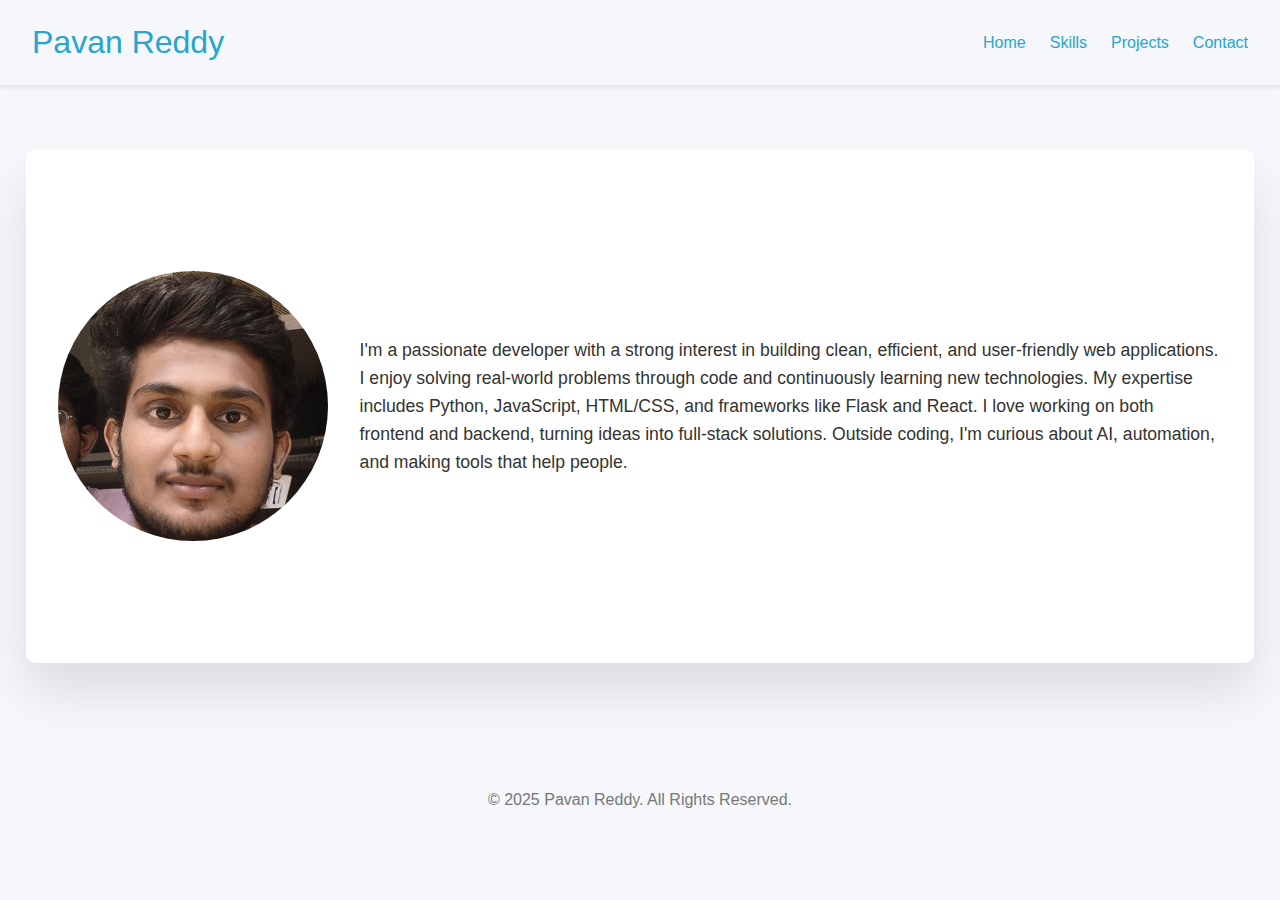
<file: index.html>
<!DOCTYPE html>
<html lang="en">
<head>
    <meta charset="UTF-8">
    <meta name="viewport" content="width=device-width, initial-scale=1.0">
    <title>Portfolio</title>
    <link rel="stylesheet" href="./portfolio.css">
    <link href="https://cdn.jsdelivr.net/npm/bootstrap@5.3.7/dist/css/bootstrap.min.css" rel="stylesheet" integrity="sha384-LN+7fdVzj6u52u30Kp6M/trliBMCMKTyK833zpbD+pXdCLuTusPj697FH4R/5mcr" crossorigin="anonymous">
    <script src="https://cdn.jsdelivr.net/npm/bootstrap@5.3.7/dist/js/bootstrap.bundle.min.js" integrity="sha384-ndDqU0Gzau9qJ1lfW4pNLlhNTkCfHzAVBReH9diLvGRem5+R9g2FzA8ZGN954O5Q" crossorigin="anonymous"></script>
</head>
<body>
    <header class="header">
        <div class="logo">
            <a href="./portfolio.html">Pavan Reddy</a>
        </div>
        <nav class="nav">
            <div class="nav-links">
                <a class="nav-item" href="./portfolio.html">Home</a>
                <a class="nav-item" href="./skills.html">Skills</a>
                <a class="nav-item" href="./projects.html">Projects</a>
                <a class="nav-item" href="./contact.html">Contact</a>
            </div>
        </nav>
    </header>
    <main>
        <section class="about">
            <div class="about-img"></div>
            <div class="about-desc">
                <p>I'm a passionate developer with a strong interest in building clean, efficient, and user-friendly web applications.
                   I enjoy solving real-world problems through code and continuously learning new technologies.
                   My expertise includes Python, JavaScript, HTML/CSS, and frameworks like Flask and React.
                   I love working on both frontend and backend, turning ideas into full-stack solutions.
                   Outside coding, I'm curious about AI, automation, and making tools that help people.</p>
            </div>
        </section>
    </main>
    <footer class="footer">
        <p>&copy; 2025 Pavan Reddy. All Rights Reserved.</p>
    </footer>
</body>
</html>
</file>
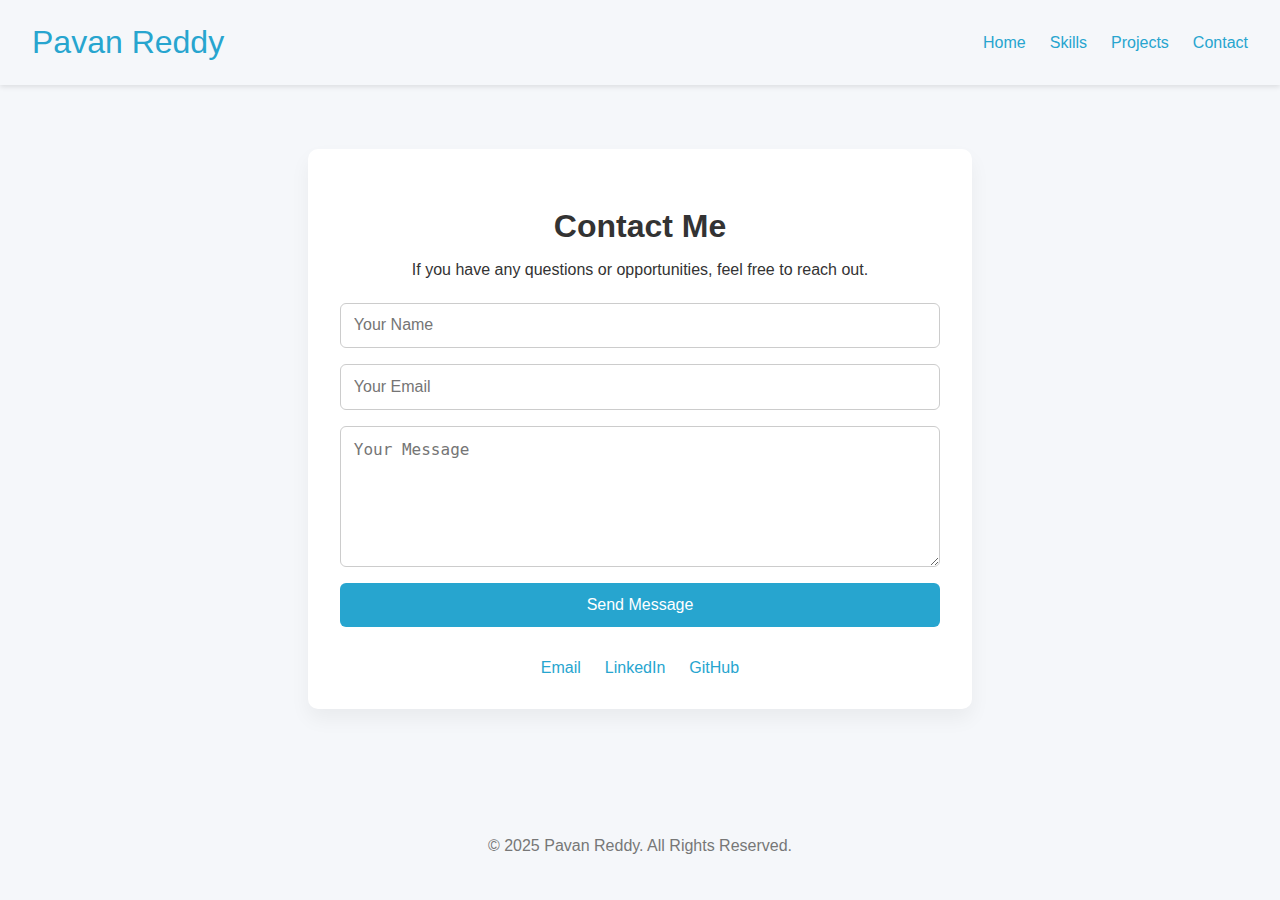
<file: contact.html>
<!DOCTYPE html>
<html lang="en">
<head>
    <meta charset="UTF-8">
    <meta name="viewport" content="width=device-width, initial-scale=1.0">
    <title>Portfolio</title>
    <link rel="stylesheet" href="./portfolio.css">
    <link href="https://cdn.jsdelivr.net/npm/bootstrap@5.3.7/dist/css/bootstrap.min.css" rel="stylesheet" integrity="sha384-LN+7fdVzj6u52u30Kp6M/trliBMCMKTyK833zpbD+pXdCLuTusPj697FH4R/5mcr" crossorigin="anonymous">
    <script src="https://cdn.jsdelivr.net/npm/bootstrap@5.3.7/dist/js/bootstrap.bundle.min.js" integrity="sha384-ndDqU0Gzau9qJ1lfW4pNLlhNTkCfHzAVBReH9diLvGRem5+R9g2FzA8ZGN954O5Q" crossorigin="anonymous"></script>
</head>
<body>
    <header class="header">
        <div class="logo">
            <a href="./index.html">Pavan Reddy</a>
        </div>
        <nav class="nav">
            <div class="nav-links">
                <a class="nav-item" href="./index.html">Home</a>
                <a class="nav-item" href="./skills.html">Skills</a>
                <a class="nav-item" href="./projects.html">Projects</a>
                <a class="nav-item" href="./contact.html">Contact</a>
            </div>
        </nav>
    </header>
    <main>
        <section class="contact-section">
            <h2>Contact Me</h2>
            <p>If you have any questions or opportunities, feel free to reach out.</p>

            <form class="contact-form" action="#" method="POST">
                <input type="text" name="name" placeholder="Your Name" required>
                <input type="email" name="email" placeholder="Your Email" required>
                <textarea name="message" rows="6" placeholder="Your Message" required></textarea>
                <button type="submit">Send Message</button>
            </form>

            <div class="social-links">
                <a href="mailto:pavanreddy@gmail.com">Email</a>
                <a href="https://linkedin.com/in/pavan-reddy-kudumula" target="_blank">LinkedIn</a>
                <a href="https://github.com/mightypavan" target="_blank">GitHub</a>
            </div>
        </section>
    </main>
    <footer class="footer">
        <p>&copy; 2025 Pavan Reddy. All Rights Reserved.</p>
    </footer>
</body>
</html>
</file>
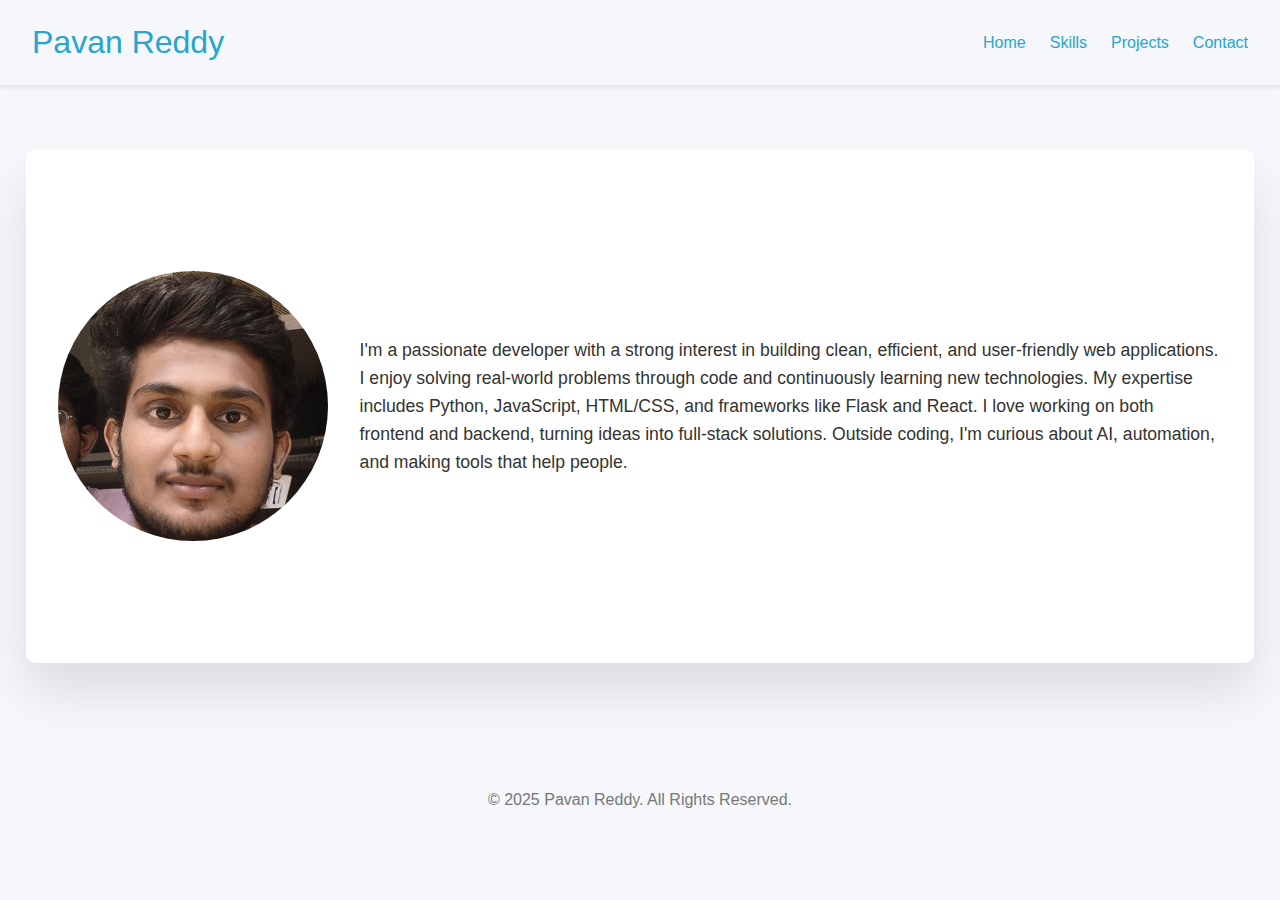
<file: portfolio.html>
<!DOCTYPE html>
<html lang="en">
<head>
    <meta charset="UTF-8">
    <meta name="viewport" content="width=device-width, initial-scale=1.0">
    <title>Portfolio</title>
    <link rel="stylesheet" href="./portfolio.css">
    <link href="https://cdn.jsdelivr.net/npm/bootstrap@5.3.7/dist/css/bootstrap.min.css" rel="stylesheet" integrity="sha384-LN+7fdVzj6u52u30Kp6M/trliBMCMKTyK833zpbD+pXdCLuTusPj697FH4R/5mcr" crossorigin="anonymous">
    <script src="https://cdn.jsdelivr.net/npm/bootstrap@5.3.7/dist/js/bootstrap.bundle.min.js" integrity="sha384-ndDqU0Gzau9qJ1lfW4pNLlhNTkCfHzAVBReH9diLvGRem5+R9g2FzA8ZGN954O5Q" crossorigin="anonymous"></script>
</head>
<body>
    <header class="header">
        <div class="logo">
            <a href="./portfolio.html">Pavan Reddy</a>
        </div>
        <nav class="nav">
            <div class="nav-links">
                <a class="nav-item" href="./portfolio.html">Home</a>
                <a class="nav-item" href="./skills.html">Skills</a>
                <a class="nav-item" href="./projects.html">Projects</a>
                <a class="nav-item" href="./contact.html">Contact</a>
            </div>
        </nav>
    </header>
    <main>
        <section class="about">
            <div class="about-img"></div>
            <div class="about-desc">
                <p>I'm a passionate developer with a strong interest in building clean, efficient, and user-friendly web applications.
                   I enjoy solving real-world problems through code and continuously learning new technologies.
                   My expertise includes Python, JavaScript, HTML/CSS, and frameworks like Flask and React.
                   I love working on both frontend and backend, turning ideas into full-stack solutions.
                   Outside coding, I'm curious about AI, automation, and making tools that help people.</p>
            </div>
        </section>
    </main>
    <footer class="footer">
        <p>&copy; 2025 Pavan Reddy. All Rights Reserved.</p>
    </footer>
</body>
</html>
</file>
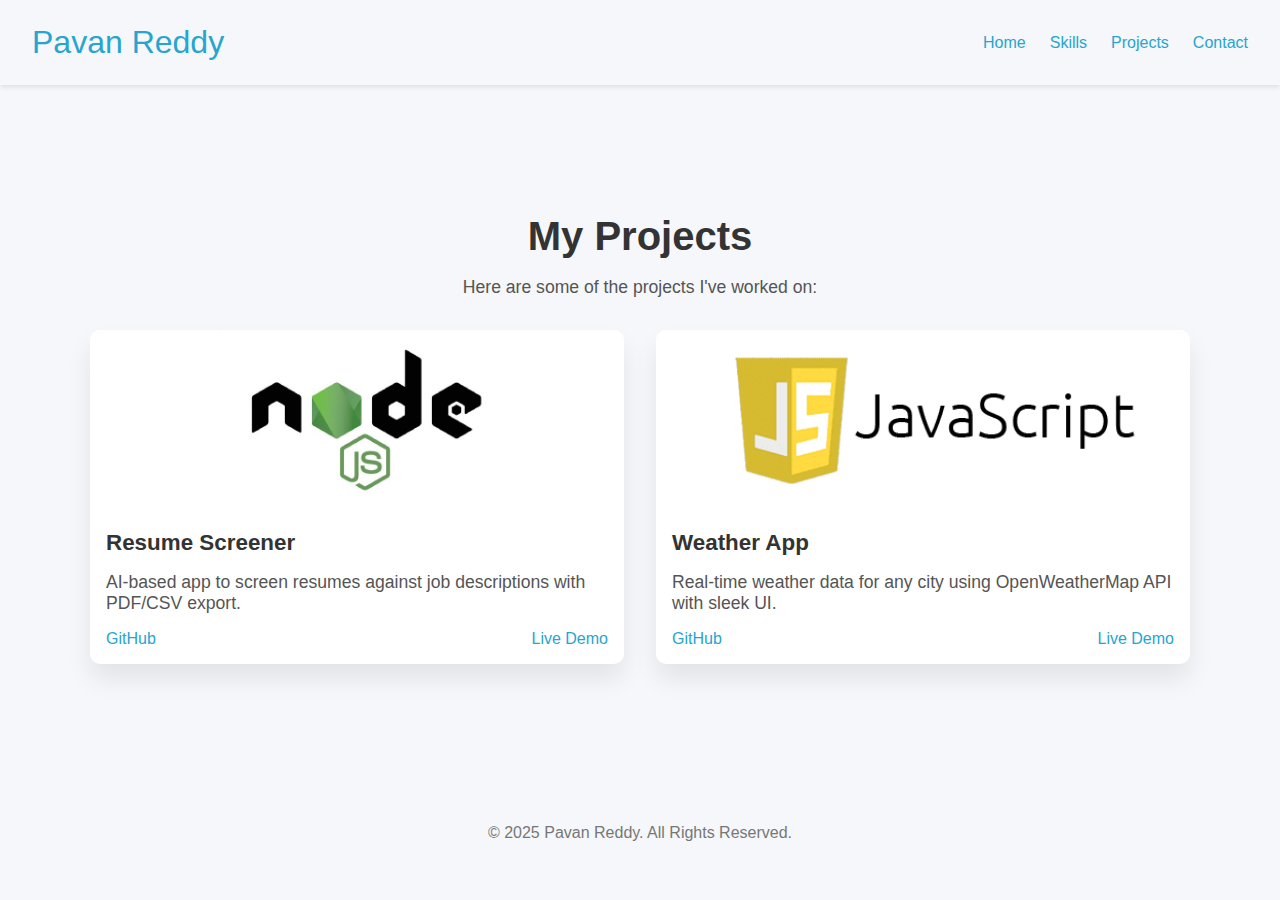
<file: projects.html>
<!DOCTYPE html>
<html lang="en">
<head>
    <meta charset="UTF-8">
    <meta name="viewport" content="width=device-width, initial-scale=1.0">
    <title>Portfolio</title>
    <link rel="stylesheet" href="./portfolio.css">
    <link href="https://cdn.jsdelivr.net/npm/bootstrap@5.3.7/dist/css/bootstrap.min.css" rel="stylesheet" integrity="sha384-LN+7fdVzj6u52u30Kp6M/trliBMCMKTyK833zpbD+pXdCLuTusPj697FH4R/5mcr" crossorigin="anonymous">
    <script src="https://cdn.jsdelivr.net/npm/bootstrap@5.3.7/dist/js/bootstrap.bundle.min.js" integrity="sha384-ndDqU0Gzau9qJ1lfW4pNLlhNTkCfHzAVBReH9diLvGRem5+R9g2FzA8ZGN954O5Q" crossorigin="anonymous"></script>
</head>
<body>
    <header class="header">
        <div class="logo">
            <a href="./portfolio.html">Pavan Reddy</a>
        </div>
        <nav class="nav">
            <div class="nav-links">
                <a class="nav-item" href="./portfolio.html">Home</a>
                <a class="nav-item" href="./skills.html">Skills</a>
                <a class="nav-item" href="./projects.html">Projects</a>
                <a class="nav-item" href="./contact.html">Contact</a>
            </div>
        </nav>
    </header>

    <main>
        <section class="projects-section">
            <h2>My Projects</h2>
            <p>Here are some of the projects I've worked on:</p>

            <div class="projects-grid">
                <div class="project-card">
                    <img src="./images/node.jpg" alt="Project 1">
                    <h3>Resume Screener</h3>
                    <p>AI-based app to screen resumes against job descriptions with PDF/CSV export.</p>
                    <div class="project-links">
                    <a href="https://github.com/mightypavan/Ai-Resume-Screener" target="_blank">GitHub</a>
                    <a href="https://yourliveproject.com" target="_blank">Live Demo</a>
                </div>
            </div>

            <div class="project-card">
                <img src="./images/javascript2.png" alt="Project 2">
                <h3>Weather App</h3>
                <p>Real-time weather data for any city using OpenWeatherMap API with sleek UI.</p>
                <div class="project-links">
                <a href="https://github.com/yourname/weather-app" target="_blank">GitHub</a>
                <a href="https://yourliveproject.com" target="_blank">Live Demo</a>
            </div>
            
        </section>
    </main>

    <footer class="footer">
        <p>&copy; 2025 Pavan Reddy. All Rights Reserved.</p>
    </footer>

</body>
</html>
</file>
<file: portfolio.css>
body {
    margin: 0;
    padding: 0;
    font-family: 'Segoe UI', Tahoma, Geneva, Verdana, sans-serif;
    background-color: #f5f7fa;
    color: #333;
}

.header {
    display: flex;
    justify-content: space-between;
    align-items: center;
    padding: 1.5rem 2rem;
    color: white;
    box-shadow: 0 2px 5px rgba(0, 0, 0, 0.1);
}

.logo {
    font-size: 2rem;
}

.logo a {
    color: #27a5cf;
    text-decoration: none;
}

.nav-links {
    display: flex;
    gap: 1.5rem;
}

.nav-links .nav-item {
    text-decoration: none;
    color: #27a5cf;
    font-weight: 500;
    transition: all 0.3s ease;
}

.nav-item:hover {
    transform: scale(1.1);
    text-decoration: underline;
}

.about {
    margin: 5% 2%;
    height: 50vh;
    border-radius: 10px;
    background-color: white;
    box-shadow: 0 30px 50px rgba(0, 0, 0, 0.1);
    display: flex;
    justify-content: space-between;
    align-items: center;
    padding: 2rem;
    gap: 2rem;
    overflow: hidden;
}

.about-desc {
    flex: 1;
    font-size: 1.1rem;
    line-height: 1.6;
}

.about-img {
    height: 30vh;
    width: 30vh;
    border-radius: 50%;
    background-image: url('./images/WhatsApp\ Image\ 2025-07-15\ at\ 22.49.35_d8e766e7.jpg');
    background-repeat: no-repeat;
    background-size: cover;
    background-position: center;
    flex-shrink: 0;
}

.card {
    display: flex;
    justify-content: center;
    align-items: center;
    flex-wrap: wrap;
    gap: 2rem;
    margin: 5% 2%;
}

.card > div {
    flex: 1 1 250px;
    max-width: 250px;
    height: 200px;
    border-radius: 12px;
    background-color: #fff;
    background-position: center;
    background-size: 60%;
    background-repeat: no-repeat;
    box-shadow: 0 10px 20px rgba(0, 0, 0, 0.1);
    transition: transform 0.3s ease, box-shadow 0.3s ease;
    cursor: pointer;
}

.card > div:hover {
    transform: translateY(-8px);
    box-shadow: 0 18px 30px rgba(0, 0, 0, 0.15);
}

#html{
    background-image: url('./images/html2.jpg');
}
#css{
    background-image: url('./images/css2.png');
}
#react{
    background-image: url('./images/react.webp');
}
#javascript{
    background-image: url('./images/javascript2.png');
}
#java{
    background-image: url('./images/java.png');
}
#node{
    background-image: url('./images/node.jpg');
}
#mongodb{
    background-image: url('./images/mongodb.png');
}

.projects-section {
    max-width: 1100px;
    margin: 5% auto;
    padding: 2rem;
    text-align: center;
}

.projects-section h2 {
    font-size: 2.5rem;
    margin-bottom: 0.5rem;
}

.projects-section p {
    font-size: 1.1rem;
    margin-bottom: 2rem;
    color: #555;
}

.projects-grid {
    display: grid;
    grid-template-columns: repeat(auto-fit, minmax(280px, 1fr));
    gap: 2rem;
}

.project-card {
    background-color: #fff;
    border-radius: 10px;
    box-shadow: 0 15px 25px rgba(0, 0, 0, 0.08);
    overflow: hidden;
    transition: transform 0.3s ease;
    text-align: left;
}

.project-card:hover {
    transform: translateY(-5px);
}

.project-card img {
    width: 100%;
    height: 180px;
    object-fit: cover;
}

.project-card h3 {
    font-size: 1.4rem;
    margin: 1rem;
}

.project-card p {
    margin: 0 1rem 1rem;
    color: #555;
}

.project-links {
    display: flex;
    justify-content: space-between;
    padding: 0 1rem 1rem;
}

.project-links a {
    text-decoration: none;
    color: #27a5cf;
    font-weight: 500;
    transition: all 0.3s ease;
}

.project-links a:hover {
    transform: scale(1.1);
    text-decoration: underline;
}

.contact-section {
    max-width: 600px;
    margin: 5% auto;
    padding: 2rem;
    background-color: #ffffff;
    box-shadow: 0 10px 20px rgba(0, 0, 0, 0.05);
    border-radius: 10px;
    text-align: center;
}

.contact-section h2 {
    font-size: 2rem;
    margin-bottom: 1rem;
}

.contact-form {
    display: flex;
    flex-direction: column;
    gap: 1rem;
    margin-top: 1.5rem;
}

.contact-form input,
.contact-form textarea {
    padding: 0.8rem;
    border: 1px solid #ccc;
    border-radius: 6px;
    font-size: 1rem;
}

.contact-form button {
    padding: 0.8rem;
    background-color: #27a5cf;
    color: white;
    border: none;
    border-radius: 6px;
    cursor: pointer;
    font-size: 1rem;
    transition: background-color 0.3s ease;
}

.contact-form button:hover {
    background-color: #1e91b3;
}

.social-links {
    margin-top: 2rem;
    display: flex;
    justify-content: center;
    gap: 1.5rem;
}

.social-links a {
    text-decoration: none;
    color: #27a5cf;
    font-weight: 500;
    transition: all 0.3s ease;
}

.social-links a:hover {
    transform: scale(1.1);
    text-decoration: underline;
}

.footer {
    margin-top: 6rem;
    padding: 1rem 2rem;
    text-align: center;
    font-size: 1rem;
    color: #777;
}

@media (max-width: 768px) {
    .header {
        flex-direction: column;
        align-items: flex-start;
    }

    .nav-links {
        flex-direction: column;
        gap: 1rem;
        margin-top: 1rem;
    }

    .about {
        flex-direction: column;
        height: auto;
        padding: 2rem 1rem;
    }

    .about-img {
        margin-bottom: 1rem;
    }
}

@media (max-width: 600px) {
    .card > .card-item {
        height: 180px;
        background-size: 50%;
    }
}
</file>
